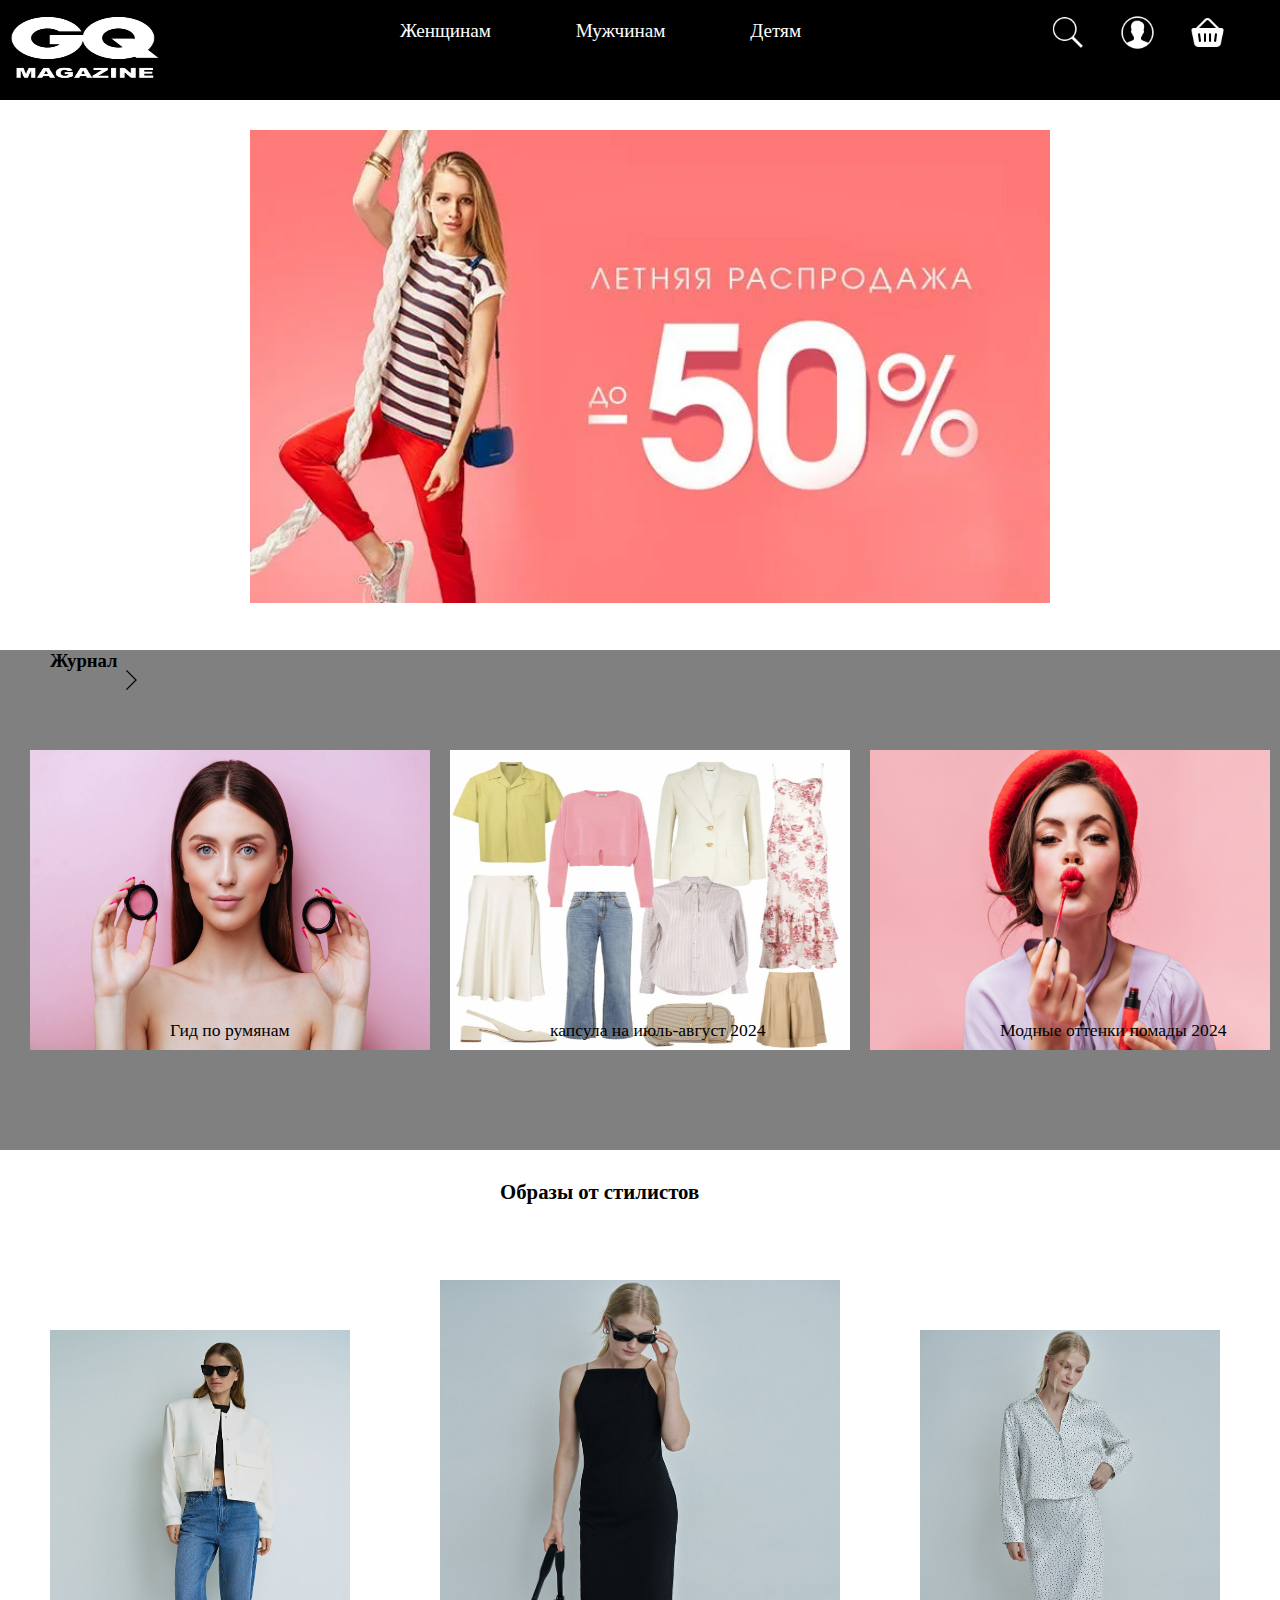
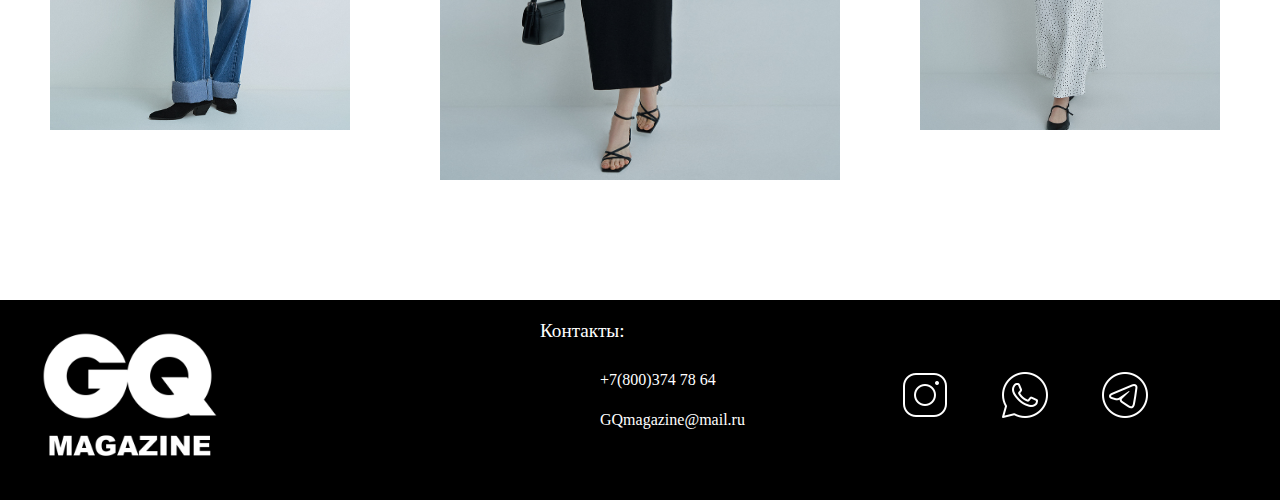
<file: index.html>
<!DOCTYPE html>
<html lang="ru">
<head>
    <meta charset="UTF-8">
    <meta name="viewport" content="width=device-width, initial-scale=1.0">
    <title>Document</title>
    <link rel="stylesheet" href="./style.css">
</head>
<body>
    <header class="header">
        <div>
            <a href="/index.html" class="header_logo" >
                <img src="./img/logo.png" alt="logo" class="header_logo-img">
            </a>
        </div>
        <nav class="header_nav">
            <ul class="header_nav-ul">
                <li class="header_nav-li">
                    <a href="./woman.html">Женщинам</a>
                </li>
                <li class="header_nav-li">
                    <a href="./man.html"> Мужчинам</a>
                </li>
                <li class="header_nav-li">
                    <a href="./children.html"> Детям</a>
                </li>
            </ul>
            <ul class="header_ul">    
                <li class="header_nav-li">
                    <a href="" class="header_nav-li-a"> 
                        <img src="./img/icons8-лупа-50.png" alt="поиск" class="header_nav-li-img">
                    </a>
                </li>
                <li class="header_nav-li">
                    <a href="" class="header_nav-li-a">
                        <img src="./img/icons8-человек-50.png" alt="профиль" class="header_nav-li-img">
                    </a>
                </li>
                <li class="header_nav-li">
                    <a href="" class="header_nav-li-a">
                        <img src="./img/icons8-корзина-48.png" alt="корзина" class="header_nav-li-img">
                    </a>
                </li>
            </ul>
        </nav>
    </header>
    <main>
        <section class="main">
            <div>
                <img src="./img/распродажа.webp" alt="распродажа" class="main_img">
            </div>
        </section>
        <section class="journal">
            <div>
                <h3 class="journal_h3">
                    Журнал 
                </h3>
                <img src="./img/icons8-больше-чем-50.png" alt="значок больше" class="journal_img">
            </div>
            <div class="journal_article">
                <a href="https://theblueprint.ru/beauty/makeup/sovetuyut_vizazhisty_rumyana" class="journal_article-a">Гид по румянам</a>
                <img src="./img/румяна.webp" alt="румяна" class="journal_article-img">
            </div>
            <div class="journal_article-2">
                <a href="https://dzen.ru/a/ZpFfWtfikzeR2qtu" class="journal_article-2-a">капсула на июль-август 2024</a>
                <img src="./img/капсула.jfif" alt="летняя капсула" class="journal_article-2-img">
            </div>
            <div class="journal_article-3">
                <a href="https://makeup.ru/article/vozdushnyj-poceluj-kakaja-pomada-budet-v-mode" class="journal_article-3-a">Модные оттенки помады 2024</a>
                <img src="./img/помада.jpg" alt="помада" class="journal_article-3-img">
            </div>
        </section>
        <section class="stylist">
            <div>
                <h3 class="stylist_h3">
                    Образы от стилистов
                </h3>
            </div>
            <div>
                <img src="./img/стилист1.jpg" alt="образ1" class="stylist_img1">
                <img src="./img/стилист2.jpg" alt="образ2" class="stylist_img2">
                <img src="./img/стилист3.jpg" alt="образ3" class="stylist_img3">
            </div>
        </section>
    </main>
    <footer class="footer">
        <div>
            <img src="./img/logo.png" alt="лого" class="footer_logo">
        </div>
        <div>
            <p class="footer_p">
                Контакты:
            </p>
        </div>
        <div>
            <ul class="footer_contact">
                <li class="footer_contact-li"> <a href="tel:+79993747864"> +7(800)374 78 64</a></li>
                <li class="footer_contact-li"><a href="mailto:fashion@mail.ru"> GQmagazine@mail.ru</a></li>
            </ul>
        </div>
        <div class="footer_img">
            <img src="./img/icons8-instagram-50.png" alt="инстаграмм" class="footer_img-1">
            <img src="./img/icons8-whatsapp-50.png" alt="ватсап" class="footer_img-2">
            <img src="./img/icons8-телеграм-50.png" alt="тееграм" class="footer_img-3">
        </div>
    </footer>
</body>
</html>
</file>
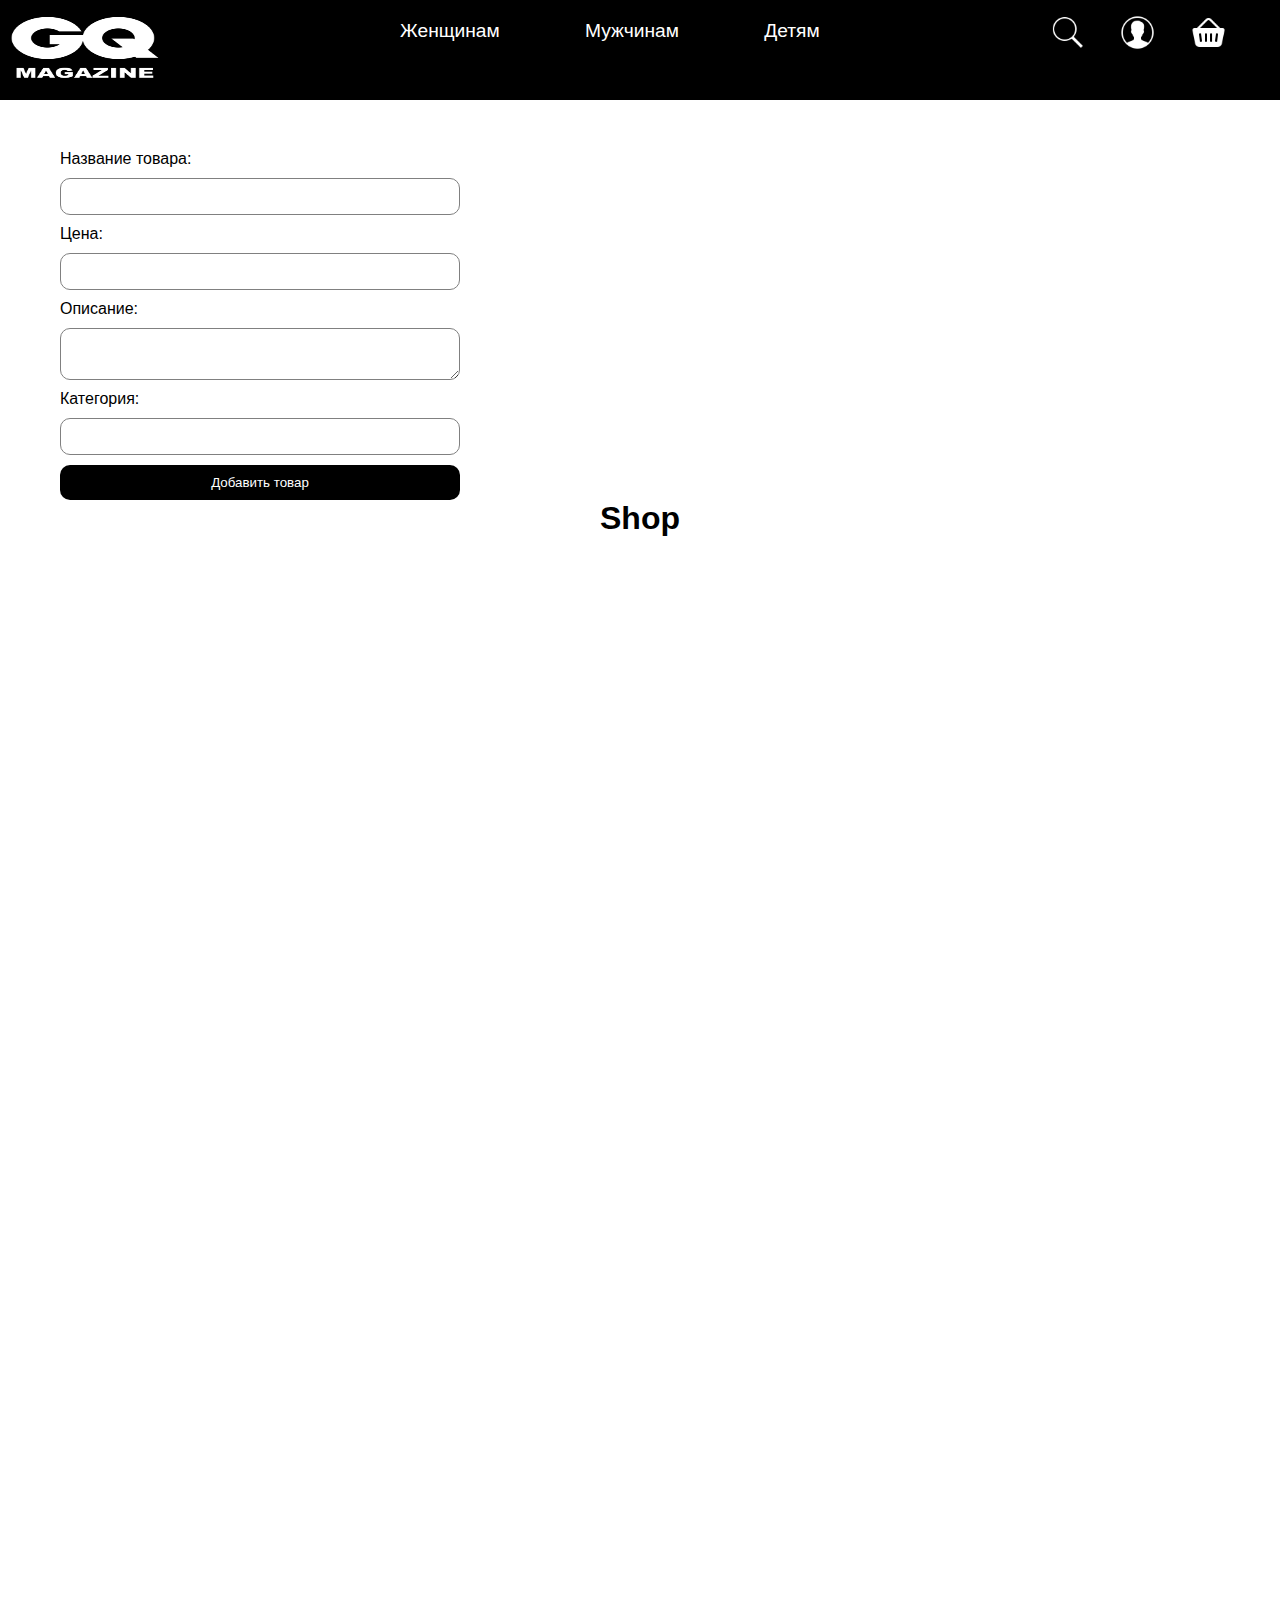
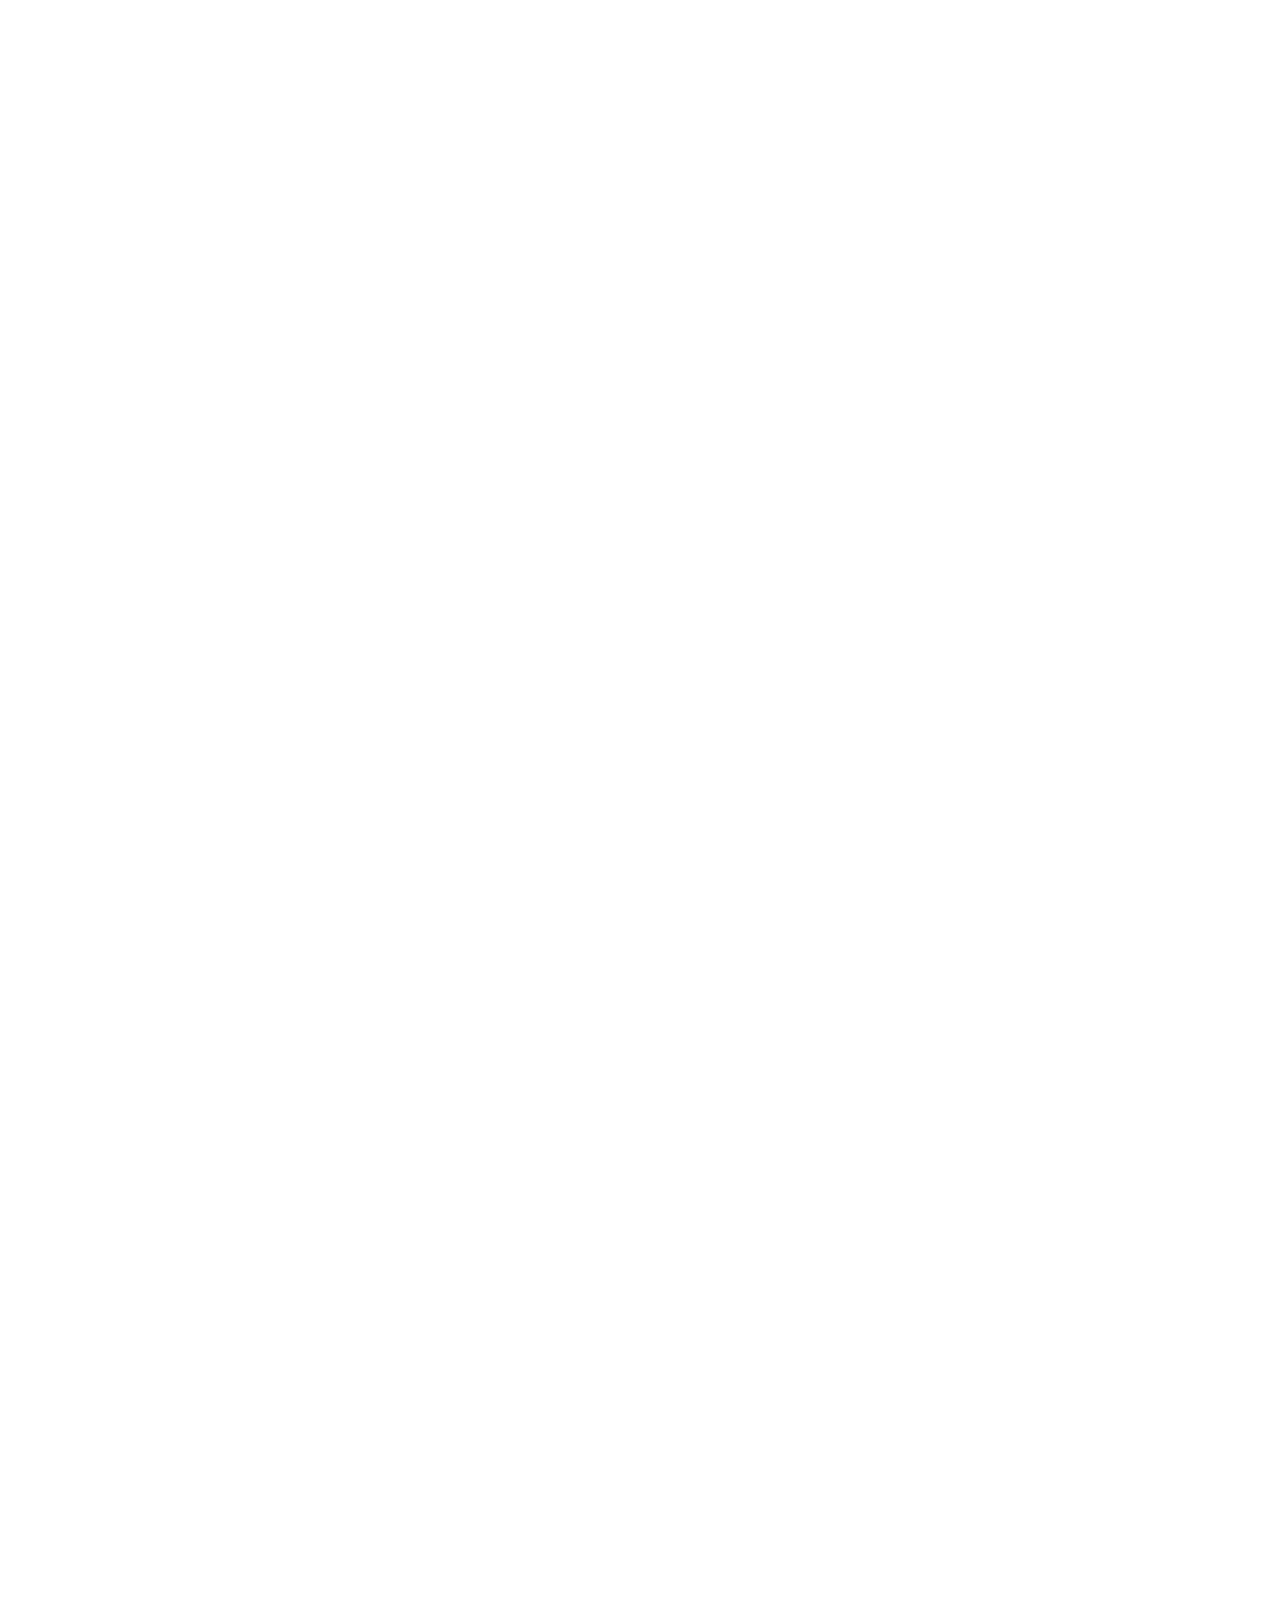
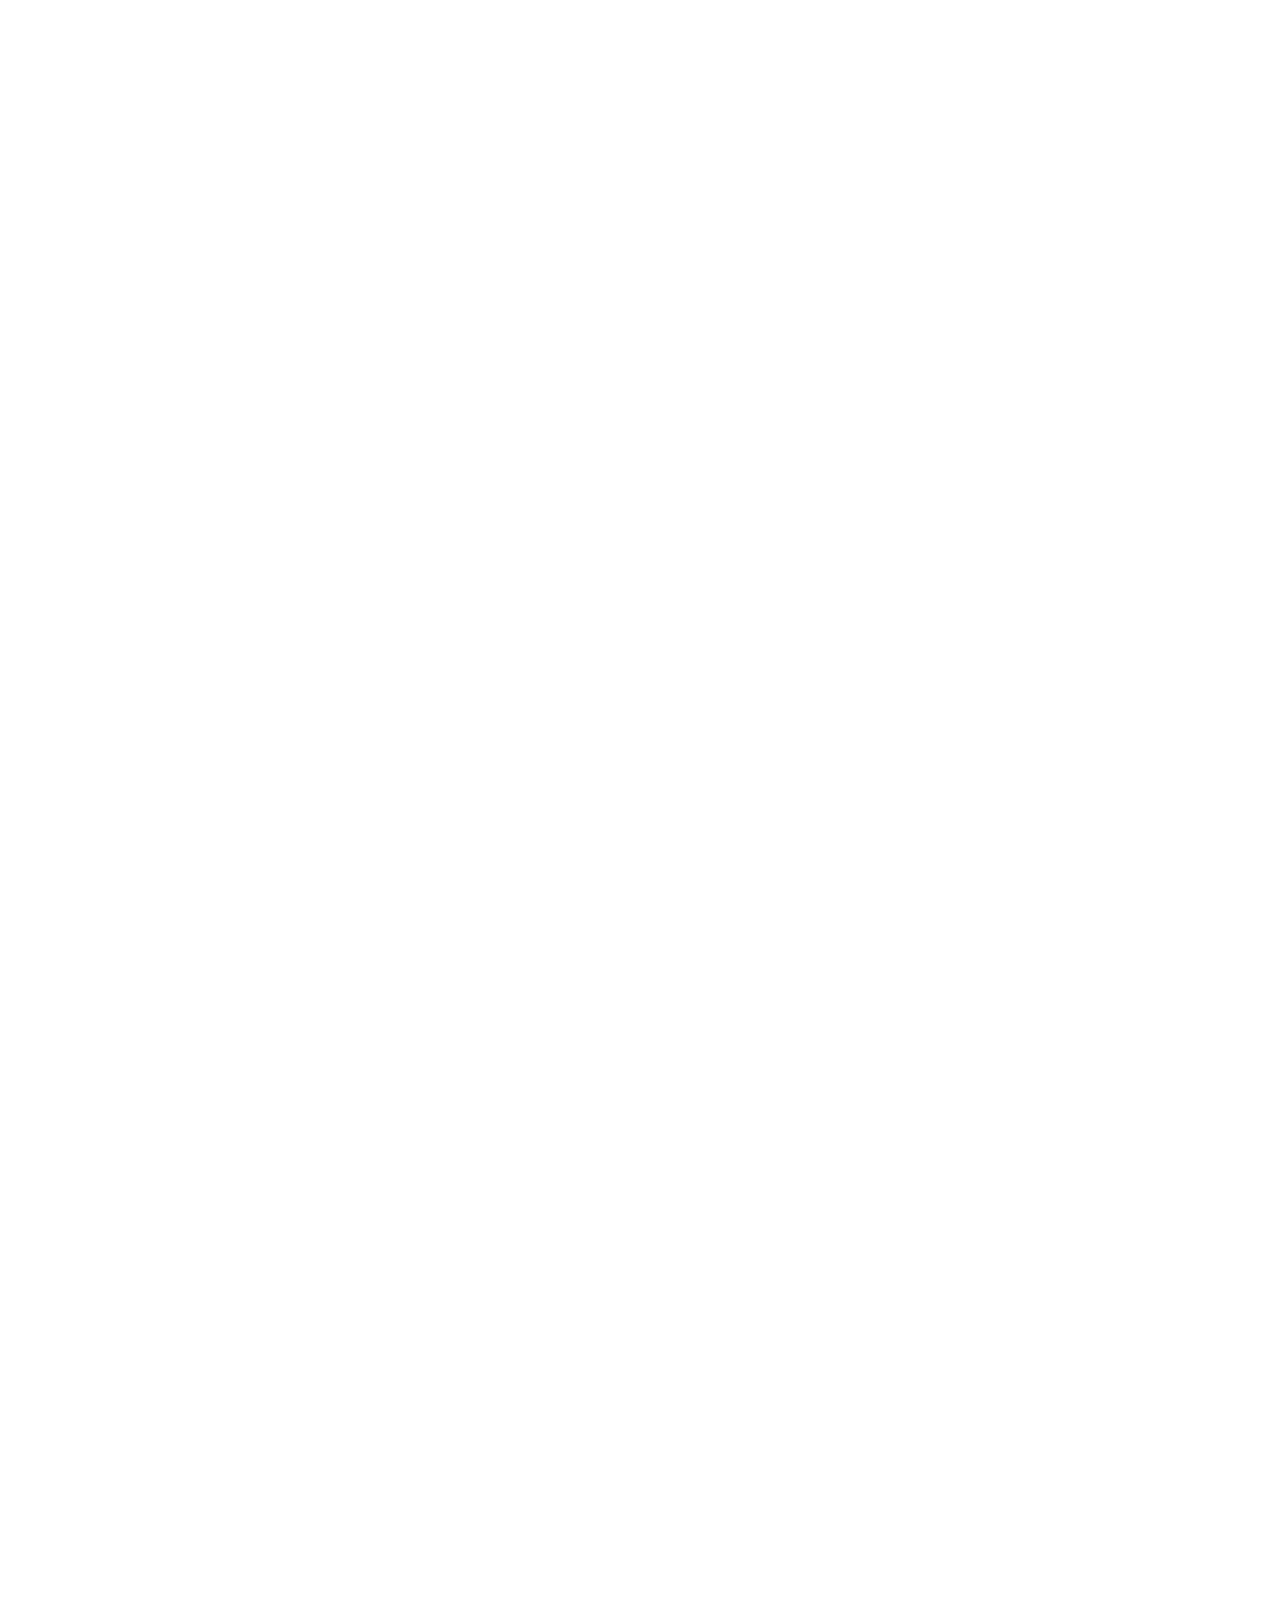
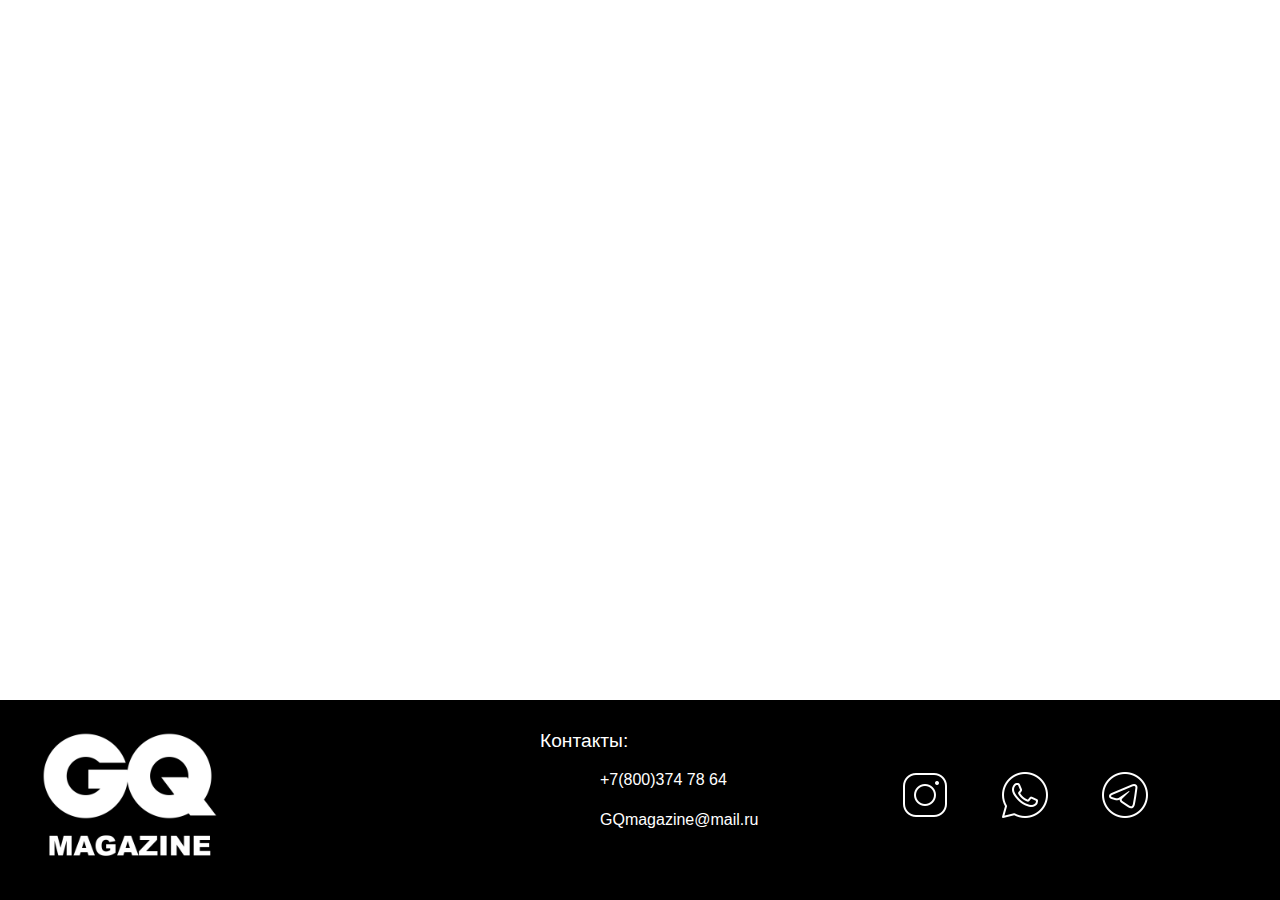
<file: children.html>
<!DOCTYPE html>
<html lang="ru">
<head>
    <meta charset="UTF-8">
    <meta name="viewport" content="width=device-width, initial-scale=1.0">
    <title>Document</title>
    <link rel="stylesheet" href="./woman.css">
</head>
<body>
    <header class="header">
        <div>
            <a href="./index.html" class="header_logo" >
                <img src="./img/logo.png" alt="logo" class="header_logo-img">
            </a>
        </div>
        <nav class="header_nav">
            <ul class="header_nav-ul">
                <li class="header_nav-li">
                    <a href="./woman.html">Женщинам</a>
                </li>
                <li class="header_nav-li">
                    <a href="./man.html"> Мужчинам</a>
                </li>
                <li class="header_nav-li">
                    <a href="./children.html"> Детям</a>
                </li>
            </ul>
            <ul class="header_ul">    
                <li class="header_nav-li">
                    <a href="" class="header_nav-li-a"> 
                        <img src="./img/icons8-лупа-50.png" alt="поиск" class="header_nav-li-img">
                    </a>
                </li>
                <li class="header_nav-li">
                    <a href="" class="header_nav-li-a">
                        <img src="./img/icons8-человек-50.png" alt="профиль" class="header_nav-li-img">
                    </a>
                </li>
                <li class="header_nav-li">
                    <a href="" class="header_nav-li-a">
                        <img src="./img/icons8-корзина-48.png" alt="корзина" class="header_nav-li-img">
                    </a>
                </li>
            </ul>
        </nav>
    </header>
    <main>
        <div class="container">
            <div class="content">
              <form>
                <label for="title">Название товара:</label>
                <input type="text" id="title" name="title">
        
                <label for="price">Цена:</label>
                <input type="number" id="price" name="price">
        
                <label for="description">Описание:</label>
                <textarea id="description" name="description"></textarea>
        
                <label for="category">Категория:</label>
                <input type="text" id="category" name="category">
        
                <button id="addBtn" class="addBtn">Добавить товар</button>
              </form>
              
            </div>
            <h1>Shop</h1>
            <div id="productList">
            </div>
        </div>
        
    </main>
    <footer class="footer">
        <div>
            <img src="./img/logo.png" alt="лого" class="footer_logo">
        </div>
        <div>
            <p class="footer_p">
                Контакты:
            </p>
        </div>
        <div>
            <ul class="footer_contact">
                <li class="footer_contact-li"> <a href="tel:+79993747864"> +7(800)374 78 64</a></li>
                <li class="footer_contact-li"><a href="mailto:fashion@mail.ru"> GQmagazine@mail.ru</a></li>
            </ul>
        </div>
        <div class="footer_img">
            <img src="./img/icons8-instagram-50.png" alt="инстаграмм" class="footer_img-1">
            <img src="./img/icons8-whatsapp-50.png" alt="ватсап" class="footer_img-2">
            <img src="./img/icons8-телеграм-50.png" alt="тееграм" class="footer_img-3">
        </div>
    </footer>
    <script src="./script.js"></script>
</body>
</html>
</file>
<file: style.css>
*{
    margin: 0;
    padding: 0;
    box-sizing: border-box;
  }

header{
    
    background-color:#000000;
    width: 100%;
    height: 100px;
}

.header_logo-img{
    position: absolute;
    width: 170px;
    height: 100px;
}

.header_nav-ul{
    position: absolute;
    z-index: 10;
    color: white;
    list-style: none;
    display: inline;
    left: 400px;
    word-spacing:80px;
    top: 20px;
}

a:hover{
    text-decoration: underline;
    color: gray;
}

.header_nav-li-a:hover{
    text-decoration: none;
}

.header_nav-li{
    display: inline;
    color: white;
    align-items: center;
    font-size: 1.2em;
    
}

a{
    text-decoration: none;
    color: white;
}

.header_ul{
    position: absolute;
    left: 1050px;
    word-spacing: 30px;
    top: 15px;
}

.header_nav-li-img{
    height: 35px;
    width: 35px;
}

.main_img{
    position: absolute;
    width: 800px;
    left: 250px;
    top: 130px;
}

.journal{
    position: absolute;
    background-color: gray;
    width: 100%;
    height: 500px;
    top: 650px;
}

.journal_h3{
    position: absolute;
    left: 50px;
    
}

.journal_img{
    position: absolute;
    width: 30px;
    height: 30px;
    left: 115px;
    top: 15px;
}

.journal_article-img{
    position: absolute;
    width: 400px;
    height: 300px;
    top: 100px;
    left: 30px;
    z-index: 0;
}

.journal_article-a{
    position: absolute;
    top: 370px;
    left: 170px;
    color: black;
    text-decoration: none;
    font-size: 1.1em;
    z-index: 10;
}

.journal_article-2-img{
    position: absolute;
    width: 400px;
    height: 300px;
    z-index: 0;
    top: 100px;
    left: 450px;
}

.journal_article-2-a{
    position: absolute;
    z-index: 10;
    top: 370px;
    text-decoration: none;
    font-size: 1.1em;
    color: black;
    left: 550px;
}

.journal_article-3-img{
    position: absolute;
    z-index: 0;
    width: 400px;
    height: 300px;
    top: 100px;
    left: 870px;
}

.journal_article-3-a{
    position: absolute;
    z-index: 10;
    text-decoration: none;
    font-size: 1.1em;
    color: black;
    top: 370px;
    left: 1000px;
}

.stylist_h3{
    position: absolute;
    top: 1180px;
    left: 500px;
    font-size: 1.3em;
}

.stylist_img1{
    position: absolute;
    z-index: 0;
    width: 300px;
    height: 400px;
    top: 1330px;
    left: 50px;
}

.stylist_img2{
    position: absolute;
    z-index: 0;
    width: 400px;
    height: 500px;
    top: 1280px;
    left: 440px;
}

.stylist_img3{
    position: absolute;
    z-index: 0;
    width: 300px;
    height: 400px;
    top: 1330px;
    left: 920px;
}

.footer{
    position: absolute;
    background-color: black;
    top: 1900px;
    width: 100%;
    height: 200px;
}

.footer_p{
    position: absolute;
    color: white;
    font-size: 1.2em;
    left: 540px;
    top: 20px;
}

.footer_contact{
    position: absolute;
    line-height: 40px;
    top: 60px;
    left: 600px;
}

.footer_logo{
    position: absolute;
    width: 200px;
    height: 200px;
    left: 30px;
    z-index: 0;
}

.footer_img-1{
    position: absolute;
    z-index: 10;
    width: 50px;
    height: 50px;
    left: 900px;
    top: 70px;
}

.footer_img-2{
    position: absolute;
    z-index: 10;
    width: 50px;
    height: 50px;
    left: 1000px;
    top: 70px;
}

.footer_img-3{
    position: absolute;
    z-index: 10;
    width: 50px;
    height: 50px;
    left: 1100px;
    top: 70px;
}
</file>
<file: woman.css>
*{
  margin: 0;
  padding: 0;
  box-sizing: border-box;
}
body{
  font-family: "Roboto", sans-serif;
}

header{
    
  background-color:#000000;
  width: 100%;
  height: 100px;
}

.header_logo-img{
  position: absolute;
  width: 170px;
  height: 100px;
}

.header_nav-ul{
  position: absolute;
  z-index: 10;
  color: white;
  list-style: none;
  display: inline;
  left: 400px;
  word-spacing:80px;
  top: 20px;
}

a:hover{
  text-decoration: underline;
  color: gray;
}

.header_nav-li-a:hover{
  text-decoration: none;
}

.header_nav-li{
  display: inline;
  color: white;
  align-items: center;
  font-size: 1.2em;
  
}

a{
  text-decoration: none;
  color: white;
}

.header_ul{
  position: absolute;
  left: 1050px;
  word-spacing: 30px;
  top: 15px;
}

.header_nav-li-img{
  height: 35px;
  width: 35px;
}

h1{
  text-align: center;
  margin-bottom: 20px;
}
form{
  display: flex;  
  flex-direction: column;
  gap: 10px;
  width: 400px;
}
input,textarea{
  padding: 10px; 
  border-radius: 10px;
  border: 1px solid grey;
}
p{
  margin: 10px 0;
}
.content{
  display: grid;
  grid-template-columns: repeat(2,1fr);

}
.addBtn{
  padding: 10px;
  background-color: #000;
  color: #fff;
  border-radius: 10px;
  border: none;
  cursor: pointer;
}
.container{
  max-width: 1200px;
  padding: 0 20px;
  margin: 50px auto;
}
#productList{
  display: grid;
  grid-template-columns: repeat(3,1fr);
  gap: 20px;
}
#productList div{
  position: relative;
  display: flex;
  flex-direction: column;
  align-items: center;
  gap: 10px;
  justify-content: space-between;
  padding: 20px;  
  border: 1px solid grey;
  border-radius: 20px;
}
#productList img{
  width: 200px;
  height: 300px;
  object-fit: contain;
}
#productList button{
  position: absolute;
  top: 20px;
  right: 20px;
  background-color: #fff;
  border: 1px solid grey;
  border-radius: 100%;
  width: 40px;
  height: 40px;
  cursor: pointer;
  transition: all .3s ease-in-out;
}
#productList button:hover{
  color: #fff;
  background-color: #000;
}


.footer{
  position: absolute;
  background-color: black;
  top:5500px;
  width: 100%;
  height: 200px;
}

.footer_p{
  position: absolute;
  color: white;
  font-size: 1.2em;
  left: 540px;
  top: 20px;
}

.footer_contact{
  position: absolute;
  line-height: 40px;
  top: 60px;
  left: 600px;
}

.footer_logo{
  position: absolute;
  width: 200px;
  height: 200px;
  left: 30px;
  z-index: 0;
}

.footer_img-1{
  position: absolute;
  z-index: 10;
  width: 50px;
  height: 50px;
  left: 900px;
  top: 70px;
}

.footer_img-2{
  position: absolute;
  z-index: 10;
  width: 50px;
  height: 50px;
  left: 1000px;
  top: 70px;
}

.footer_img-3{
  position: absolute;
  z-index: 10;
  width: 50px;
  height: 50px;
  left: 1100px;
  top: 70px;
}
</file>
